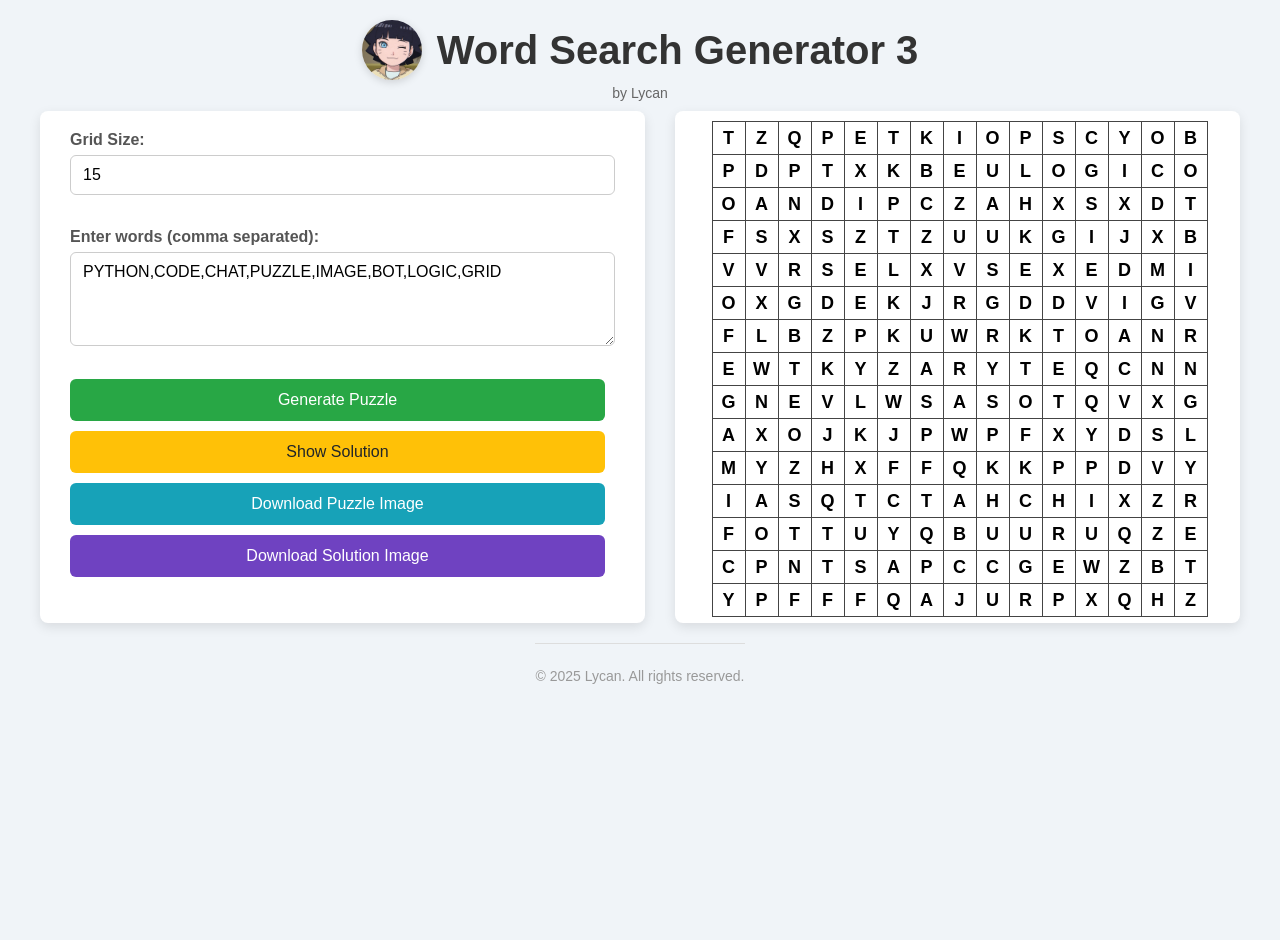
<file: index.html>
<!DOCTYPE html>
<html lang="en">
<head>
  <meta charset="UTF-8" />
  <meta name="viewport" content="width=device-width, initial-scale=1" />
  <title>WS Gen 3</title>
  <link rel="stylesheet" href="style.css" />
  <link rel="icon" type="image/jpeg" href="assets/favicon.jpg" />
</head>
<body>
<div class="header-container">
  <img src="assets/favicon.jpg" alt="Logo" class="header-logo" />
  <h1>Word Search Generator 3</h1>
</div>
<div class="byline">by Lycan</div>
<div class="main-content">
  <div class="controls">
    <label for="grid-size">Grid Size:</label>
    <input type="number" id="grid-size" min="5" max="30" value="15" />
    <br />
    <label for="word-list">Enter words (comma separated):</label>
    <textarea id="word-list" rows="4" cols="50">PYTHON,CODE,CHAT,PUZZLE,IMAGE,BOT,LOGIC,GRID</textarea>
    <br />
    <button id="generate">Generate Puzzle</button>
    <button id="show-solution" disabled>Show Solution</button>
    <button id="download-image" disabled>Download Puzzle Image</button>
    <button id="download-solution-image" disabled>Download Solution Image</button>
  </div>
  <div id="word-search"></div>
</div>
<footer>
  <p>© 2025 Lycan. All rights reserved.</p>
</footer>
<script src="script.js"></script>
</body>
</html>
</file>
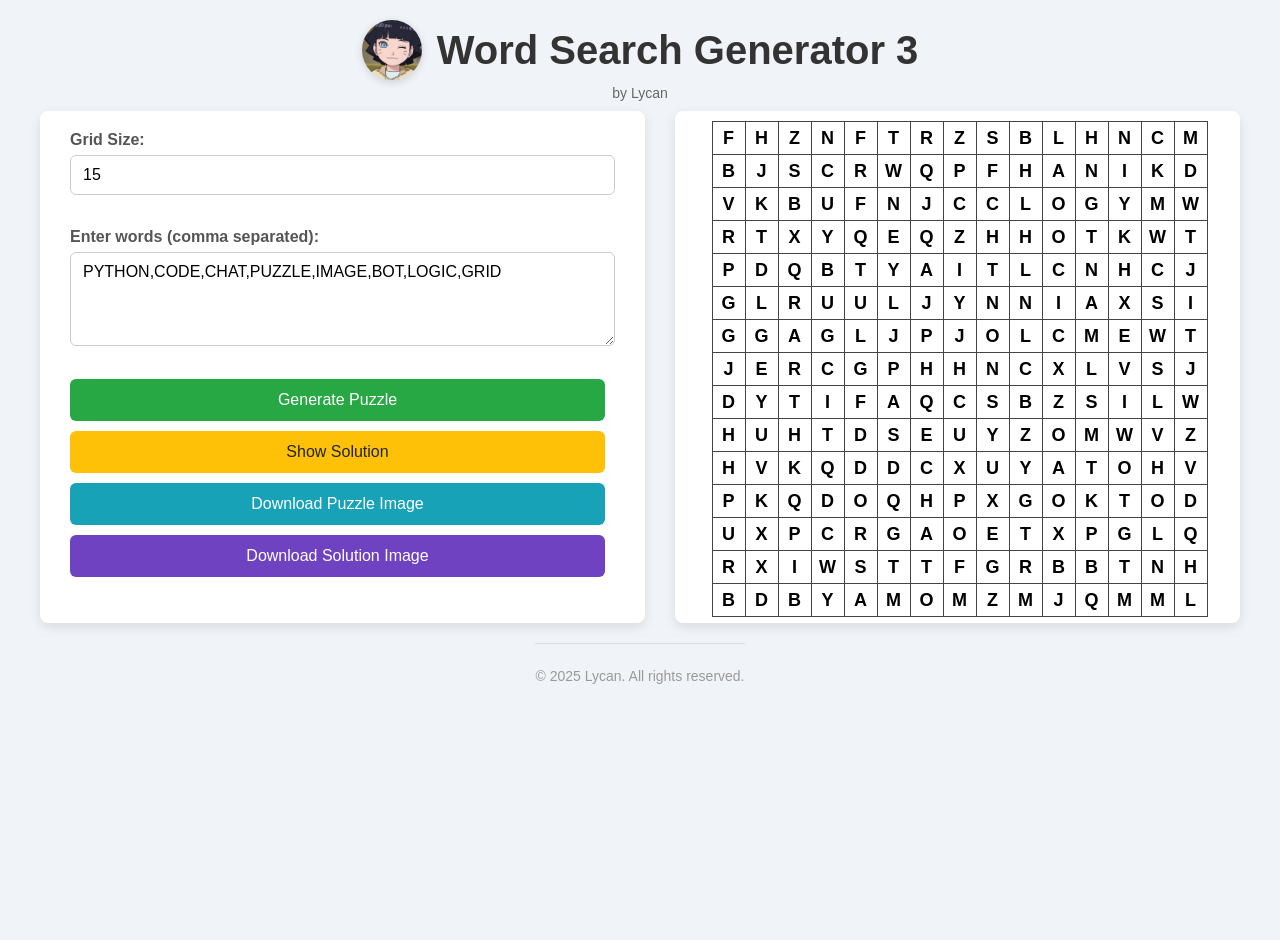
<file: crossword-web/index.html>
<!DOCTYPE html>
<html lang="en">
<head>
<meta charset="UTF-8" />
<meta name="viewport" content="width=device-width, initial-scale=1" />
<title>WS Gen 3</title>
<link rel="stylesheet" href="style.css" />
<link rel="icon" type="image/jpeg" href="../assets/favicon.jpg" />
</head>
<body>
<div class="header-container">
  <img src="../assets/favicon.jpg" alt="Logo" class="header-logo" />
  <h1>Word Search Generator 3</h1>
</div>
<div class="byline">by Lycan</div>
<div class="main-content">
  <div class="controls">
    <label for="grid-size">Grid Size:</label>
    <input type="number" id="grid-size" min="5" max="30" value="15" />
    <br />
    <label for="word-list">Enter words (comma separated):</label>
    <textarea id="word-list" rows="4" cols="50">PYTHON,CODE,CHAT,PUZZLE,IMAGE,BOT,LOGIC,GRID</textarea>
    <br />
    <button id="generate">Generate Puzzle</button>
    <button id="show-solution" disabled>Show Solution</button>
    <button id="download-image" disabled>Download Puzzle Image</button>
    <button id="download-solution-image" disabled>Download Solution Image</button>
  </div>
  <div id="word-search"></div>
</div>
<footer>
  <p>© 2025 Lycan. All rights reserved.</p>
</footer>
<script src="script.js"></script>
</body>
</html>
</file>
<file: style.css>
body {
  font-family: Arial, sans-serif;
  padding: 20px;
  background-color: #f0f4f8;
  margin: 0;
  min-height: 100vh;
  display: flex;
  flex-direction: column;
  align-items: center;
}

h1 {
  margin: 0;
  color: #333;
  font-size: 2.5rem;
  line-height: 1.2;
}

.header-container {
  display: flex;
  align-items: center;
  gap: 15px;
  margin-bottom: 5px;
}

.header-logo {
  width: 60px;
  height: 60px;
  border-radius: 50%;
  object-fit: cover;
  box-shadow: 0 2px 8px rgba(0,0,0,0.15);
}

.main-content {
  display: flex;
  max-width: 1200px;
  width: 100%;
  gap: 30px;
  box-sizing: border-box;
}

.controls {
  flex: 1;
  background-color: #ffffff;
  padding: 20px 30px;
  border-radius: 8px;
  box-shadow: 0 4px 12px rgba(0,0,0,0.1);
  box-sizing: border-box;
  display: flex;
  flex-direction: column;
}

.controls label {
  display: block;
  font-weight: 600;
  margin-bottom: 6px;
  color: #555;
}

.controls input[type="number"],
.controls textarea {
  width: 100%;
  padding: 10px 12px;
  font-size: 16px;
  border: 1px solid #ccc;
  border-radius: 6px;
  box-sizing: border-box;
  margin-bottom: 15px;
  resize: vertical;
  font-family: inherit;
}

.controls textarea {
  min-height: 80px;
}

.controls button {
  background-color: #007bff;
  color: white;
  border: none;
  padding: 12px 22px;
  font-size: 16px;
  border-radius: 6px;
  cursor: pointer;
  margin-right: 10px;
  transition: background-color 0.3s ease;
  margin-bottom: 10px;
}

#generate {
  background-color: #28a745;
}

#generate:hover:not(:disabled) {
  background-color: #1e7e34;
}

#show-solution {
  background-color: #ffc107;
  color: #212529;
}

#show-solution:hover:not(:disabled) {
  background-color: #e0a800;
  color: #212529;
}

#download-image {
  background-color: #17a2b8;
}

#download-image:hover:not(:disabled) {
  background-color: #117a8b;
}

#download-solution-image {
  background-color: #6f42c1;
}

#download-solution-image:hover:not(:disabled) {
  background-color: #5936a2;
}

.byline {
  text-align: center;
  font-size: 14px;
  color: #666;
  margin-bottom: 10px;
}

footer {
  text-align: center;
  font-size: 14px;
  color: #999;
  margin-top: 20px;
  padding-top: 10px;
  border-top: 1px solid #ddd;
}

.controls button:disabled {
  background-color: #a0c8ff;
  cursor: not-allowed;
}

.controls button:hover:not(:disabled) {
  background-color: #0056b3;
}

#word-search {
  flex: 1;
  display: grid;
  gap: 3px;
  justify-content: center;
  margin: 0;
  user-select: none;
  box-sizing: border-box;
  overflow: auto;
  border-radius: 8px;
  box-shadow: 0 4px 12px rgba(0,0,0,0.1);
  background-color: white;
  padding: 10px;
  /* width and height will be set dynamically by JS */
  width: max-content;
  height: max-content;
  max-width: 100vw;
  max-height: 80vh;
}

.cell {
  width: 32px;
  height: 32px;
  border: 1px solid #444;
  background-color: white;
  text-align: center;
  line-height: 32px;
  font-weight: 700;
  font-size: 18px;
  text-transform: uppercase;
  user-select: none;
  transition: background-color 0.3s ease;
}

.cell.empty {
  background-color: #eee;
}

.cell.highlighted {
  background-color: #ffeb3b;
}

@media (max-width: 900px) {
  .main-content {
    flex-direction: column;
  }
  .controls {
    margin-bottom: 20px;
  }
  #word-search {
    min-height: 300px;
  }
}

@media (max-width: 600px) {
  .controls {
    padding: 15px 20px;
  }
  .controls button {
    width: 100%;
    margin: 8px 0;
  }
  #word-search {
    max-width: 100vw;
  }
  .cell {
    width: 28px;
    height: 28px;
    line-height: 28px;
    font-size: 16px;
  }
}
</file>
<file: crossword-web/style.css>
body {
  font-family: Arial, sans-serif;
  padding: 20px;
  background-color: #f0f4f8;
  margin: 0;
  min-height: 100vh;
  display: flex;
  flex-direction: column;
  align-items: center;
}

h1 {
  margin: 0;
  color: #333;
  font-size: 2.5rem;
  line-height: 1.2;
}

.header-container {
  display: flex;
  align-items: center;
  gap: 15px;
  margin-bottom: 5px;
}

.header-logo {
  width: 60px;
  height: 60px;
  border-radius: 50%;
  object-fit: cover;
  box-shadow: 0 2px 8px rgba(0,0,0,0.15);
}

.main-content {
  display: flex;
  max-width: 1200px;
  width: 100%;
  gap: 30px;
  box-sizing: border-box;
}

.controls {
  flex: 1;
  background-color: #ffffff;
  padding: 20px 30px;
  border-radius: 8px;
  box-shadow: 0 4px 12px rgba(0,0,0,0.1);
  box-sizing: border-box;
  display: flex;
  flex-direction: column;
}

.controls label {
  display: block;
  font-weight: 600;
  margin-bottom: 6px;
  color: #555;
}

.controls input[type="number"],
.controls textarea {
  width: 100%;
  padding: 10px 12px;
  font-size: 16px;
  border: 1px solid #ccc;
  border-radius: 6px;
  box-sizing: border-box;
  margin-bottom: 15px;
  resize: vertical;
  font-family: inherit;
}

.controls textarea {
  min-height: 80px;
}

.controls button {
  background-color: #007bff;
  color: white;
  border: none;
  padding: 12px 22px;
  font-size: 16px;
  border-radius: 6px;
  cursor: pointer;
  margin-right: 10px;
  transition: background-color 0.3s ease;
  margin-bottom: 10px;
}

#generate {
  background-color: #28a745;
}

#generate:hover:not(:disabled) {
  background-color: #1e7e34;
}

#show-solution {
  background-color: #ffc107;
  color: #212529;
}

#show-solution:hover:not(:disabled) {
  background-color: #e0a800;
  color: #212529;
}

#download-image {
  background-color: #17a2b8;
}

#download-image:hover:not(:disabled) {
  background-color: #117a8b;
}

#download-solution-image {
  background-color: #6f42c1;
}

#download-solution-image:hover:not(:disabled) {
  background-color: #5936a2;
}

.byline {
  text-align: center;
  font-size: 14px;
  color: #666;
  margin-bottom: 10px;
}

footer {
  text-align: center;
  font-size: 14px;
  color: #999;
  margin-top: 20px;
  padding-top: 10px;
  border-top: 1px solid #ddd;
}

.controls button:disabled {
  background-color: #a0c8ff;
  cursor: not-allowed;
}

.controls button:hover:not(:disabled) {
  background-color: #0056b3;
}

#word-search {
  flex: 1;
  display: grid;
  gap: 3px;
  justify-content: center;
  margin: 0;
  user-select: none;
  box-sizing: border-box;
  overflow: auto;
  border-radius: 8px;
  box-shadow: 0 4px 12px rgba(0,0,0,0.1);
  background-color: white;
  padding: 10px;
  /* width and height will be set dynamically by JS */
  width: max-content;
  height: max-content;
  max-width: 100vw;
  max-height: 80vh;
}

.cell {
  width: 32px;
  height: 32px;
  border: 1px solid #444;
  background-color: white;
  text-align: center;
  line-height: 32px;
  font-weight: 700;
  font-size: 18px;
  text-transform: uppercase;
  user-select: none;
  transition: background-color 0.3s ease;
}

.cell.empty {
  background-color: #eee;
}

.cell.highlighted {
  background-color: #ffeb3b;
}

@media (max-width: 900px) {
  .main-content {
    flex-direction: column;
  }
  .controls {
    margin-bottom: 20px;
  }
  #word-search {
    min-height: 300px;
  }
}

@media (max-width: 600px) {
  .controls {
    padding: 15px 20px;
  }
  .controls button {
    width: 100%;
    margin: 8px 0;
  }
  #word-search {
    max-width: 100vw;
  }
  .cell {
    width: 28px;
    height: 28px;
    line-height: 28px;
    font-size: 16px;
  }
}
</file>
